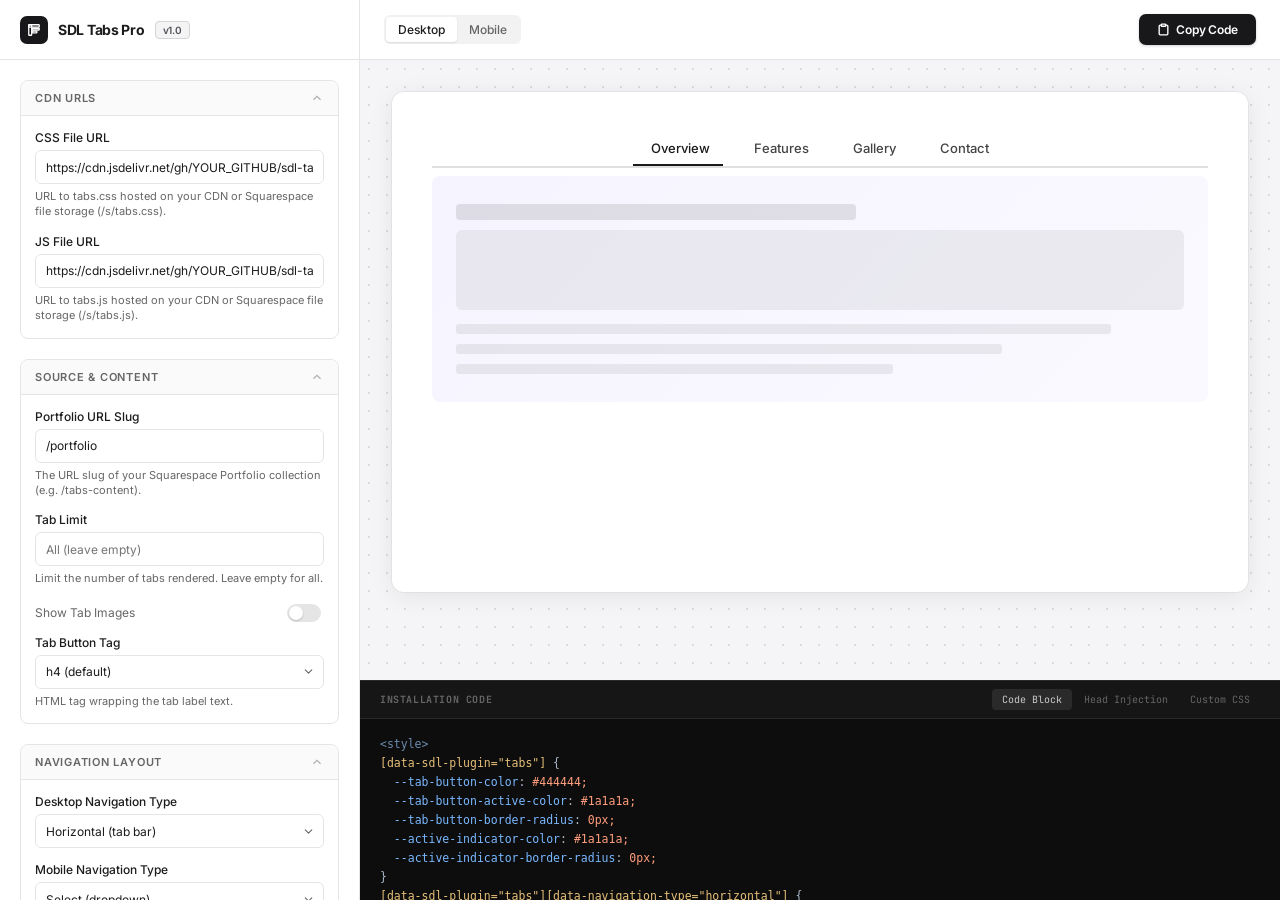
<file: config-generator.html>
<!DOCTYPE html>
<html lang="en">
<head>
  <meta charset="UTF-8" />
  <meta name="viewport" content="width=device-width, initial-scale=1.0" />
  <title>SDL Tabs Pro — Config Generator v1.0</title>
  <link rel="preconnect" href="https://fonts.googleapis.com">
  <link rel="preconnect" href="https://fonts.gstatic.com" crossorigin>
  <link href="https://fonts.googleapis.com/css2?family=Inter:wght@400;500;600&family=JetBrains+Mono:wght@400;500&display=swap" rel="stylesheet">

  <style>
    :root {
      --bg-body: #F5F5F7;
      --bg-sidebar: #FFFFFF;
      --text-main: #1C1C1E;
      --text-secondary: #666666;
      --text-tertiary: #999999;
      --border-light: #E5E5E5;
      --border-hover: #D4D4D4;
      --border-active: #18181B;
      --accent: #18181B;
      --accent-hover: #09090B;
      --accent-contrast: #FFFFFF;
      --shadow-sm: 0 1px 2px rgba(0,0,0,0.04);
      --shadow-md: 0 4px 6px -1px rgba(0,0,0,0.05), 0 2px 4px -1px rgba(0,0,0,0.03);
      --radius-sm: 6px;
      --radius-md: 8px;
      --radius-lg: 12px;
      --sidebar-width: 360px;
      --header-height: 60px;
    }

    * { box-sizing: border-box; outline: none; }

    body {
      font-family: 'Inter', sans-serif;
      background: var(--bg-body);
      color: var(--text-main);
      margin: 0; padding: 0;
      height: 100vh;
      display: flex;
      overflow: hidden;
      font-size: 13px;
      -webkit-font-smoothing: antialiased;
    }

    /* ─── SIDEBAR ─── */
    .sidebar {
      width: var(--sidebar-width);
      background: var(--bg-sidebar);
      border-right: 1px solid var(--border-light);
      display: flex;
      flex-direction: column;
      z-index: 20;
      flex-shrink: 0;
    }

    .sidebar-header {
      height: var(--header-height);
      padding: 0 20px;
      border-bottom: 1px solid var(--border-light);
      display: flex;
      align-items: center;
      justify-content: space-between;
      background: rgba(255,255,255,0.9);
      backdrop-filter: blur(10px);
      flex-shrink: 0;
    }

    .sidebar-header h2 {
      font-size: 14px;
      font-weight: 700;
      margin: 0;
      display: flex;
      align-items: center;
      gap: 10px;
      letter-spacing: -0.02em;
    }

    .brand-icon {
      width: 28px; height: 28px;
      background: var(--accent);
      color: #fff;
      border-radius: 7px;
      display: inline-flex;
      align-items: center;
      justify-content: center;
      flex-shrink: 0;
    }

    .badge {
      font-size: 10px;
      background: #F4F4F5;
      padding: 2px 7px;
      border-radius: 4px;
      color: #52525B;
      font-weight: 600;
      border: 1px solid #D4D4D8;
    }

    .sidebar-content {
      flex: 1;
      overflow-y: auto;
      padding: 20px;
    }

    .sidebar-content::-webkit-scrollbar { width: 5px; }
    .sidebar-content::-webkit-scrollbar-thumb { background: #E5E5E5; border-radius: 3px; }
    .sidebar-content::-webkit-scrollbar-thumb:hover { background: #CCC; }

    .group { margin-bottom: 20px; border: 1px solid var(--border-light); border-radius: var(--radius-md); overflow: hidden; }

    .group-header {
      font-size: 11px;
      font-weight: 600;
      text-transform: uppercase;
      letter-spacing: 0.07em;
      color: var(--text-secondary);
      padding: 10px 14px;
      cursor: pointer;
      display: flex;
      align-items: center;
      justify-content: space-between;
      transition: background 0.15s, color 0.15s;
      background: #FAFAFA;
      user-select: none;
    }

    .group-header:hover { background: #F2F2F2; color: var(--text-main); }

    .group-header svg.chevron {
      width: 14px; height: 14px;
      transition: transform 0.2s;
      opacity: 0.5;
      flex-shrink: 0;
    }

    .group.open .group-header svg.chevron { transform: rotate(180deg); }

    .group-body { display: none; padding: 14px; border-top: 1px solid var(--border-light); }
    .group.open .group-body { display: block; }

    .control-row { margin-bottom: 14px; }
    .control-row:last-child { margin-bottom: 0; }

    label {
      display: block;
      font-size: 12px;
      font-weight: 500;
      margin-bottom: 5px;
      color: var(--text-main);
    }

    .helper-text {
      font-size: 11px;
      color: var(--text-secondary);
      margin-top: 5px;
      line-height: 1.4;
    }

    input[type="text"], input[type="number"], input[type="url"], select {
      width: 100%;
      height: 34px;
      padding: 0 10px;
      font-family: inherit;
      font-size: 12px;
      border: 1px solid var(--border-light);
      border-radius: var(--radius-sm);
      background: #fff;
      color: var(--text-main);
      transition: border-color 0.15s, box-shadow 0.15s;
      appearance: none;
    }

    input:hover, select:hover { border-color: var(--border-hover); }
    input:focus, select:focus { border-color: var(--border-active); box-shadow: 0 0 0 3px rgba(0,0,0,0.06); }

    select {
      background-image: url("data:image/svg+xml;charset=UTF-8,%3csvg xmlns='http://www.w3.org/2000/svg' viewBox='0 0 24 24' fill='none' stroke='%23666' stroke-width='2' stroke-linecap='round' stroke-linejoin='round'%3e%3cpolyline points='6 9 12 15 18 9'%3e%3c/polyline%3e%3c/svg%3e");
      background-repeat: no-repeat;
      background-position: right 8px center;
      background-size: 13px;
      padding-right: 28px;
      cursor: pointer;
    }

    .toggle-row {
      display: flex;
      align-items: center;
      justify-content: space-between;
      margin-bottom: 10px;
      min-height: 22px;
    }

    .toggle-row label { margin: 0; font-weight: 400; color: var(--text-secondary); cursor: pointer; }

    input[type="checkbox"] {
      appearance: none;
      width: 34px; height: 18px;
      background: #E5E5E5;
      border-radius: 20px;
      position: relative;
      cursor: pointer;
      transition: 0.2s;
      border: none;
      flex-shrink: 0;
    }
    input[type="checkbox"]::after {
      content: '';
      position: absolute;
      top: 2px; left: 2px;
      width: 14px; height: 14px;
      background: #fff;
      border-radius: 50%;
      box-shadow: 0 1px 2px rgba(0,0,0,0.2);
      transition: 0.2s cubic-bezier(0.4,0,0.2,1);
    }
    input[type="checkbox"]:checked { background: var(--accent); }
    input[type="checkbox"]:checked::after { transform: translateX(16px); }

    .grid-2 { display: grid; grid-template-columns: 1fr 1fr; gap: 10px; }
    .grid-3 { display: grid; grid-template-columns: 1fr 1fr 1fr; gap: 8px; }

    .color-row {
      background: #FAFAFA;
      padding: 10px 12px;
      border-radius: var(--radius-sm);
      border: 1px solid var(--border-light);
      display: flex;
      flex-direction: column;
      gap: 8px;
    }

    .color-chip {
      display: flex;
      align-items: center;
      justify-content: space-between;
    }

    .color-chip .color-label { font-size: 12px; color: var(--text-secondary); }

    input[type="color"] {
      width: 26px; height: 26px;
      padding: 0;
      border: 1.5px solid #C0C0C0;
      border-radius: 50%;
      overflow: hidden;
      cursor: pointer;
      background: none;
      flex-shrink: 0;
    }
    input[type="color"]::-webkit-color-swatch-wrapper { padding: 0; }
    input[type="color"]::-webkit-color-swatch { border: none; border-radius: 50%; }

    .preset-grid {
      display: grid;
      grid-template-columns: repeat(3, 1fr);
      gap: 8px;
      margin-bottom: 14px;
    }

    .preset-btn {
      border: 1.5px solid var(--border-light);
      background: #fff;
      border-radius: var(--radius-sm);
      padding: 8px 6px;
      cursor: pointer;
      text-align: center;
      font-size: 11px;
      font-weight: 500;
      color: var(--text-secondary);
      transition: border-color 0.15s, color 0.15s, background 0.15s;
      font-family: inherit;
    }

    .preset-btn:hover { border-color: var(--border-hover); color: var(--text-main); }
    .preset-btn.active { border-color: var(--accent); color: var(--accent); background: #f8f8f8; }

    .preset-preview {
      width: 100%;
      height: 28px;
      display: flex;
      align-items: center;
      justify-content: center;
      margin-bottom: 5px;
      gap: 4px;
    }

    .preset-dot {
      width: 20px; height: 20px;
      background: #ddd;
      border-radius: 3px;
      position: relative;
    }

    /* ─── MAIN CONTENT ─── */
    .main-content {
      flex: 1;
      display: flex;
      flex-direction: column;
      background: var(--bg-body);
      min-width: 0;
    }

    .topbar {
      height: var(--header-height);
      padding: 0 24px;
      border-bottom: 1px solid var(--border-light);
      background: #fff;
      display: flex;
      align-items: center;
      justify-content: space-between;
      flex-shrink: 0;
    }

    .topbar-left { display: flex; align-items: center; gap: 12px; }

    .device-toggle {
      background: #F2F2F2;
      padding: 2px;
      border-radius: 6px;
      display: flex;
    }

    .device-toggle button {
      border: none;
      background: transparent;
      padding: 5px 12px;
      font-size: 12px;
      font-weight: 500;
      color: var(--text-secondary);
      cursor: pointer;
      border-radius: 4px;
      transition: 0.15s;
      font-family: inherit;
    }

    .device-toggle button.active {
      background: #fff;
      color: var(--text-main);
      box-shadow: 0 1px 2px rgba(0,0,0,0.1);
    }

    .copy-btn {
      background: var(--accent);
      color: var(--accent-contrast);
      border: none;
      padding: 8px 18px;
      border-radius: 7px;
      font-weight: 600;
      font-size: 12px;
      letter-spacing: -0.01em;
      cursor: pointer;
      display: flex;
      align-items: center;
      gap: 6px;
      transition: transform 0.1s, background 0.15s;
      box-shadow: 0 1px 3px rgba(0,0,0,0.18);
      font-family: inherit;
    }
    .copy-btn:hover { background: var(--accent-hover); }
    .copy-btn:active { transform: scale(0.97); }
    .copy-btn.copied { background: #0EA5E9; }

    .preview-container {
      flex: 1;
      overflow-y: auto;
      padding: 32px;
      display: flex;
      justify-content: center;
      align-items: flex-start;
      background-image: radial-gradient(#DADADD 1px, transparent 1px);
      background-size: 18px 18px;
    }

    #previewFrame {
      background: #fff;
      width: 100%;
      max-width: 1000px;
      min-height: 500px;
      box-shadow: 0 4px 24px rgba(0,0,0,0.08), 0 0 0 1px rgba(0,0,0,0.04);
      border-radius: 12px;
      padding: 40px;
      transition: width 0.3s cubic-bezier(0.25,0.8,0.25,1), padding 0.3s;
    }

    #previewFrame.mobile {
      width: 390px;
      padding: 20px;
      border-radius: 28px;
      border: 8px solid #333;
      box-shadow: 0 8px 40px rgba(0,0,0,0.18);
    }

    .code-drawer {
      height: 220px;
      background: #0D0D0D;
      color: #E1E1E1;
      display: flex;
      flex-direction: column;
      border-top: 1px solid #2A2A2A;
      font-family: 'JetBrains Mono', monospace;
      flex-shrink: 0;
    }

    .drawer-header {
      padding: 8px 20px;
      background: #161616;
      border-bottom: 1px solid #2A2A2A;
      display: flex;
      align-items: center;
      justify-content: space-between;
      flex-shrink: 0;
    }

    .drawer-header h3 {
      margin: 0;
      font-size: 10px;
      text-transform: uppercase;
      letter-spacing: 0.06em;
      color: #666;
    }

    .drawer-tabs { display: flex; gap: 2px; }
    .drawer-tab {
      background: none;
      border: none;
      color: #666;
      font-size: 10px;
      font-family: 'JetBrains Mono', monospace;
      padding: 4px 10px;
      border-radius: 4px;
      cursor: pointer;
      transition: 0.15s;
    }
    .drawer-tab.active { background: #2A2A2A; color: #ccc; }

    #codeOutput {
      flex: 1;
      padding: 16px 20px;
      margin: 0;
      overflow: auto;
      font-size: 11.5px;
      line-height: 1.65;
      color: #A9B7C6;
      white-space: pre;
    }

    #codeOutput .hl-tag   { color: #6B8CAE; }
    #codeOutput .hl-attr  { color: #E5BF78; }
    #codeOutput .hl-str   { color: #87C98F; }
    #codeOutput .hl-cmt   { color: #5A6A5A; }
    #codeOutput .hl-kw    { color: #C678DD; }
    #codeOutput .hl-prop  { color: #79B8FF; }
    #codeOutput .hl-val   { color: #FF9D7C; }

    /* ─── MOCK TABS PREVIEW ─── */
    .mock-tabs-wrapper {
      --mock-nav-bg: transparent;
      --mock-nav-border-color: rgba(0,0,0,0.15);
      --mock-nav-border-width: 2px;
      --mock-btn-py: 8px;
      --mock-btn-px: 18px;
      --mock-btn-radius: 5px;
      --mock-btn-bg: transparent;
      --mock-btn-color: #333;
      --mock-btn-active-bg: transparent;
      --mock-btn-active-color: #1a1a1a;
      --mock-btn-border-width: 0px;
      --mock-btn-border-color: transparent;
      --mock-btn-active-border-color: transparent;
      --mock-indicator-color: #1a1a1a;
      --mock-indicator-track-bg: transparent;
      --mock-indicator-size: 100%;
      --mock-indicator-radius: 4px;
      --mock-indicator-display: block;
      --mock-content-padding: 16px;
      --mock-gap: 8px;
      --mock-font-size: 13px;
      --mock-vert-width: 200px;
      --mock-justify: center;
      font-family: 'Inter', sans-serif;
      font-size: 13px;
      color: #1C1C1E;
    }

    /* horizontal layout */
    .mock-tabs-wrapper[data-nav="horizontal"] .mock-tabs-nav-wrap {
      border-bottom: var(--mock-nav-border-width) solid var(--mock-nav-border-color);
      padding-bottom: 0;
      display: flex;
      justify-content: var(--mock-justify);
    }
    .mock-tabs-wrapper[data-nav="horizontal"] .mock-nav {
      display: flex;
      gap: var(--mock-gap);
      background: var(--mock-nav-bg);
      position: relative;
      overflow-x: auto;
      padding-bottom: var(--mock-nav-border-width);
    }
    .mock-tabs-wrapper[data-nav="horizontal"] .mock-content-area {
      padding-top: var(--mock-content-padding);
    }

    /* vertical layout */
    .mock-tabs-wrapper[data-nav="vertical"] .mock-tabs-body {
      display: grid;
      grid-template-columns: var(--mock-vert-width) 1fr;
      gap: 0;
    }
    .mock-tabs-wrapper[data-nav="vertical"] .mock-tabs-nav-wrap {
      border-right: var(--mock-nav-border-width) solid var(--mock-nav-border-color);
      padding-right: 0;
    }
    .mock-tabs-wrapper[data-nav="vertical"] .mock-nav {
      display: flex;
      flex-direction: column;
      gap: var(--mock-gap);
      background: var(--mock-nav-bg);
      position: relative;
      padding-right: calc(var(--mock-nav-border-width));
    }
    .mock-tabs-wrapper[data-nav="vertical"] .mock-content-area {
      padding-left: var(--mock-content-padding);
    }

    /* select layout */
    .mock-tabs-wrapper[data-nav="select"] .mock-select-wrap {
      display: block;
      position: relative;
      margin-bottom: var(--mock-content-padding);
    }
    .mock-tabs-wrapper[data-nav="select"] .mock-select-btn {
      display: flex;
      align-items: center;
      justify-content: space-between;
      width: 100%;
      padding: 8px 12px;
      border: 1px solid rgba(0,0,0,0.2);
      border-radius: 5px;
      background: #fff;
      font-family: 'Inter', sans-serif;
      font-size: var(--mock-font-size);
      cursor: pointer;
      color: #333;
    }
    .mock-tabs-wrapper[data-nav="select"] .mock-select-btn svg { width: 14px; height: 14px; opacity: 0.5; transition: transform 0.2s ease; }
    .mock-tabs-wrapper[data-nav="select"] .mock-select-wrap.open .mock-select-btn svg { transform: rotate(180deg); }
    .mock-tabs-wrapper[data-nav="select"] .mock-tabs-nav-wrap { display: none; }
    .mock-tabs-wrapper[data-nav="select"] .mock-select-menu {
      position: absolute;
      top: calc(100% + 4px);
      left: 0;
      right: 0;
      z-index: 30;
      background: #fff;
      border: 1px solid rgba(0,0,0,0.14);
      border-radius: 6px;
      box-shadow: 0 8px 28px rgba(0,0,0,0.14);
      padding: 4px;
      max-height: 260px;
      overflow-y: auto;
      display: none;
    }
    .mock-tabs-wrapper[data-nav="select"] .mock-select-wrap.open .mock-select-menu { display: block; }
    .mock-tabs-wrapper[data-nav="select"] .mock-select-item {
      display: block;
      width: 100%;
      text-align: left;
      padding: 8px 10px;
      border: none;
      background: transparent;
      font-family: 'Inter', sans-serif;
      font-size: var(--mock-font-size);
      color: #333;
      cursor: pointer;
      border-radius: 4px;
      transition: background 0.12s ease;
    }
    .mock-tabs-wrapper[data-nav="select"] .mock-select-item:hover { background: #f2f2f2; }
    .mock-tabs-wrapper[data-nav="select"] .mock-select-item.active { background: #f4f4f5; color: #111; font-weight: 600; }

    /* accordion layout */
    .mock-tabs-wrapper[data-nav="accordion"] .mock-tabs-nav-wrap { display: none; }
    .mock-tabs-wrapper[data-nav="accordion"] .mock-accordion-item {
      border-bottom: var(--mock-nav-border-width) solid var(--mock-nav-border-color);
    }
    .mock-tabs-wrapper[data-nav="accordion"] .mock-accordion-btn {
      display: flex;
      align-items: center;
      justify-content: space-between;
      width: 100%;
      padding: var(--mock-btn-py) var(--mock-btn-px);
      background: var(--mock-btn-bg);
      color: var(--mock-btn-color);
      border: none;
      cursor: pointer;
      font-family: 'Inter', sans-serif;
      font-size: var(--mock-font-size);
      font-weight: 500;
      text-align: left;
    }
    .mock-tabs-wrapper[data-nav="accordion"] .mock-accordion-btn.active {
      background: var(--mock-btn-active-bg);
      color: var(--mock-btn-active-color);
    }
    .mock-tabs-wrapper[data-nav="accordion"] .mock-accordion-btn svg { width: 16px; height: 16px; opacity: 0.5; transition: transform 0.25s; }
    .mock-tabs-wrapper[data-nav="accordion"] .mock-accordion-btn.active svg { transform: rotate(180deg); }
    .mock-accordion-panel {
      max-height: 0;
      overflow: hidden;
      transition: max-height 0.3s ease, padding 0.3s ease;
    }
    .mock-accordion-panel.open {
      max-height: 300px;
      padding: 12px var(--mock-btn-px);
    }

    /* nav buttons */
    .mock-nav-btn {
      display: flex;
      align-items: center;
      justify-content: center;
      gap: 8px;
      padding: var(--mock-btn-py) var(--mock-btn-px);
      background: var(--mock-btn-bg);
      color: var(--mock-btn-color);
      border: var(--mock-btn-border-width) solid var(--mock-btn-border-color);
      border-radius: var(--mock-btn-radius);
      cursor: pointer;
      font-family: 'Inter', sans-serif;
      font-size: var(--mock-font-size);
      font-weight: 500;
      transition: background 0.15s, color 0.15s, opacity 0.15s;
      position: relative;
      z-index: 1;
      white-space: nowrap;
      flex-shrink: 0;
    }
    .mock-nav-btn:hover { opacity: 0.7; }
    .mock-nav-btn.active {
      background: var(--mock-btn-active-bg);
      color: var(--mock-btn-active-color);
      border-color: var(--mock-btn-active-border-color);
      opacity: 1;
    }

    /* tab images in buttons */
    .mock-nav-btn .mock-tab-img {
      width: 60px;
      height: 60px;
      border-radius: var(--mock-btn-radius);
      object-fit: cover;
      display: block;
    }
    .mock-nav-btn.with-image { flex-direction: column; }

    /* Active indicator */
    .mock-indicator-track {
      display: var(--mock-indicator-display);
      position: absolute;
      background: var(--mock-indicator-track-bg);
    }
    .mock-tabs-wrapper[data-nav="horizontal"] .mock-indicator-track {
      bottom: 0; left: 0;
      width: 100%;
      height: var(--mock-indicator-size);
    }
    .mock-tabs-wrapper[data-nav="vertical"] .mock-indicator-track {
      top: 0; right: 0;
      height: 100%;
      width: var(--mock-indicator-size);
    }
    .mock-active-indicator {
      position: absolute;
      background: var(--mock-indicator-color);
      border-radius: var(--mock-indicator-radius);
      transition: left 0.25s ease, top 0.25s ease, width 0.25s ease, height 0.25s ease;
    }

    /* content panels */
    .mock-content-area { position: relative; }
    .mock-panel {
      display: none;
      min-height: 180px;
    }
    .mock-panel.active { display: block; }

    .mock-placeholder {
      background: linear-gradient(135deg, #F0F0F8 0%, #E8EAF0 100%);
      border-radius: 8px;
      padding: 28px 24px;
      min-height: 160px;
      display: flex;
      flex-direction: column;
      gap: 10px;
    }

    .mock-placeholder-title {
      width: 55%;
      height: 16px;
      background: rgba(0,0,0,0.1);
      border-radius: 4px;
    }

    .mock-placeholder-line {
      height: 10px;
      background: rgba(0,0,0,0.07);
      border-radius: 3px;
    }

    .mock-placeholder-image {
      width: 100%;
      height: 80px;
      background: rgba(0,0,0,0.06);
      border-radius: 6px;
      margin-bottom: 4px;
    }

    /* Mobile tabs */
    .mobile-tabs { display: none; }

    @media (max-width: 960px) {
      body { flex-direction: column; overflow: hidden; }
      .main-content { display: none; }
      .sidebar {
        position: fixed;
        top: 0; left: 0; right: 0;
        bottom: calc(64px + env(safe-area-inset-bottom));
        width: 100%;
        border-right: none;
        display: none;
        flex-direction: column;
        z-index: 50;
      }
      .mobile-tabs {
        display: flex;
        position: fixed; bottom: 0; left: 0; right: 0;
        background: #fff;
        border-top: 1px solid #E5E5E5;
        z-index: 100;
        height: 64px;
        padding: 8px 12px;
        padding-bottom: calc(8px + env(safe-area-inset-bottom));
        gap: 6px;
        align-items: stretch;
      }
      .tab-btn {
        flex: 1; border: none; background: transparent;
        color: var(--text-tertiary);
        font-size: 11px; font-weight: 500;
        font-family: inherit; cursor: pointer;
        border-radius: 10px;
        display: flex; flex-direction: column;
        align-items: center; justify-content: center;
        gap: 3px; transition: background 0.15s, color 0.15s;
      }
      .tab-btn.active { background: var(--accent); color: #fff; }
      body.tab-edit .sidebar { display: flex; }
      body.tab-preview .main-content {
        display: flex;
        position: fixed; top: 0; left: 0; right: 0;
        bottom: calc(64px + env(safe-area-inset-bottom));
        height: auto;
      }
      body.tab-preview .code-drawer { display: none; }
      body.tab-code .main-content {
        display: flex;
        position: fixed; top: 0; left: 0; right: 0;
        bottom: calc(64px + env(safe-area-inset-bottom));
        height: auto;
      }
      body.tab-code .preview-container { display: none; }
      body.tab-code .code-drawer { flex: 1; height: auto; }
    }
  </style>
</head>

<body class="tab-edit">

  <!-- Mobile bottom tabs -->
  <div class="mobile-tabs">
    <button class="tab-btn active" onclick="setMobileTab('edit')">
      <svg width="16" height="16" viewBox="0 0 24 24" fill="none" stroke="currentColor" stroke-width="2"><circle cx="12" cy="12" r="3"/><path d="M19.4 15a1.65 1.65 0 0 0 .33 1.82l.06.06a2 2 0 1 1-2.83 2.83l-.06-.06a1.65 1.65 0 0 0-1.82-.33 1.65 1.65 0 0 0-1 1.51V21a2 2 0 1 1-4 0v-.09A1.65 1.65 0 0 0 9 19.4a1.65 1.65 0 0 0-1.82.33l-.06.06a2 2 0 1 1-2.83-2.83l.06-.06A1.65 1.65 0 0 0 4.68 15a1.65 1.65 0 0 0-1.51-1H3a2 2 0 1 1 0-4h.09A1.65 1.65 0 0 0 4.6 9a1.65 1.65 0 0 0-.33-1.82l-.06-.06a2 2 0 1 1 2.83-2.83l.06.06A1.65 1.65 0 0 0 9 4.68a1.65 1.65 0 0 0 1-1.51V3a2 2 0 1 1 4 0v.09a1.65 1.65 0 0 0 1 1.51 1.65 1.65 0 0 0 1.82-.33l.06-.06a2 2 0 1 1 2.83 2.83l-.06.06A1.65 1.65 0 0 0 19.4 9a1.65 1.65 0 0 0 1.51 1H21a2 2 0 1 1 0 4h-.09a1.65 1.65 0 0 0-1.51 1z"/></svg>
      Settings
    </button>
    <button class="tab-btn" onclick="setMobileTab('preview')">
      <svg width="16" height="16" viewBox="0 0 24 24" fill="none" stroke="currentColor" stroke-width="2"><rect x="2" y="3" width="20" height="14" rx="2"/><line x1="8" y1="21" x2="16" y2="21"/><line x1="12" y1="17" x2="12" y2="21"/></svg>
      Preview
    </button>
    <button class="tab-btn" onclick="setMobileTab('code')">
      <svg width="16" height="16" viewBox="0 0 24 24" fill="none" stroke="currentColor" stroke-width="2"><polyline points="16 18 22 12 16 6"/><polyline points="8 6 2 12 8 18"/></svg>
      Code
    </button>
  </div>

  <!-- ─── SIDEBAR ─── -->
  <div class="sidebar">
    <div class="sidebar-header">
      <h2>
        <span class="brand-icon">
          <svg width="14" height="14" viewBox="0 0 24 24" fill="none" stroke="currentColor" stroke-width="2.2" stroke-linecap="round" stroke-linejoin="round">
            <rect x="3" y="3" width="18" height="4" rx="1"/><rect x="3" y="3" width="5" height="18" rx="1"/><rect x="9" y="9" width="12" height="3" rx="1"/><rect x="9" y="14" width="8" height="3" rx="1"/>
          </svg>
        </span>
        SDL Tabs Pro <span class="badge">v1.0</span>
      </h2>
    </div>

    <div class="sidebar-content">

      <!-- CDN / Installation URLs -->
      <div class="group open">
        <div class="group-header" onclick="togGroup(this)">
          CDN URLs
          <svg class="chevron" viewBox="0 0 24 24" fill="none" stroke="currentColor" stroke-width="2"><polyline points="6 9 12 15 18 9"/></svg>
        </div>
        <div class="group-body">
          <div class="control-row">
            <label>CSS File URL</label>
            <input type="url" id="cssUrl" value="https://cdn.jsdelivr.net/gh/YOUR_GITHUB/sdl-tabs@latest/tabs.css" placeholder="https://...tabs.css">
            <div class="helper-text">URL to tabs.css hosted on your CDN or Squarespace file storage (/s/tabs.css).</div>
          </div>
          <div class="control-row">
            <label>JS File URL</label>
            <input type="url" id="jsUrl" value="https://cdn.jsdelivr.net/gh/YOUR_GITHUB/sdl-tabs@latest/tabs.js" placeholder="https://...tabs.js">
            <div class="helper-text">URL to tabs.js hosted on your CDN or Squarespace file storage (/s/tabs.js).</div>
          </div>
        </div>
      </div>

      <!-- Source & Content -->
      <div class="group open">
        <div class="group-header" onclick="togGroup(this)">
          Source & Content
          <svg class="chevron" viewBox="0 0 24 24" fill="none" stroke="currentColor" stroke-width="2"><polyline points="6 9 12 15 18 9"/></svg>
        </div>
        <div class="group-body">
          <div class="control-row">
            <label>Portfolio URL Slug</label>
            <input type="text" id="source" value="/portfolio" placeholder="/your-portfolio-slug">
            <div class="helper-text">The URL slug of your Squarespace Portfolio collection (e.g. /tabs-content).</div>
          </div>
          <div class="control-row">
            <label>Tab Limit</label>
            <input type="number" id="tabLimit" value="" placeholder="All (leave empty)">
            <div class="helper-text">Limit the number of tabs rendered. Leave empty for all.</div>
          </div>
          <div class="toggle-row">
            <label for="tabImages">Show Tab Images</label>
            <input type="checkbox" id="tabImages">
          </div>
          <div class="control-row" id="tabButtonTagRow">
            <label>Tab Button Tag</label>
            <select id="tabButtonTag">
              <option value="h4" selected>h4 (default)</option>
              <option value="h3">h3</option>
              <option value="h2">h2</option>
              <option value="span">span</option>
              <option value="p">p</option>
            </select>
            <div class="helper-text">HTML tag wrapping the tab label text.</div>
          </div>
        </div>
      </div>

      <!-- Navigation Layout -->
      <div class="group open">
        <div class="group-header" onclick="togGroup(this)">
          Navigation Layout
          <svg class="chevron" viewBox="0 0 24 24" fill="none" stroke="currentColor" stroke-width="2"><polyline points="6 9 12 15 18 9"/></svg>
        </div>
        <div class="group-body">
          <div class="control-row">
            <label>Desktop Navigation Type</label>
            <select id="desktopNavType">
              <option value="horizontal" selected>Horizontal (tab bar)</option>
              <option value="vertical">Vertical (sidebar)</option>
              <option value="accordion">Accordion</option>
              <option value="select">Select (dropdown)</option>
            </select>
          </div>
          <div class="control-row">
            <label>Mobile Navigation Type</label>
            <select id="mobileNavType">
              <option value="select" selected>Select (dropdown)</option>
              <option value="horizontal">Horizontal (tab bar)</option>
              <option value="accordion">Accordion</option>
              <option value="vertical">Vertical (sidebar)</option>
            </select>
          </div>
          <div class="control-row">
            <label>Navigation Alignment</label>
            <select id="navJustify">
              <option value="center" selected>Center</option>
              <option value="flex-start">Left</option>
              <option value="flex-end">Right</option>
            </select>
          </div>
          <div class="control-row" id="vertWidthRow" style="display:none">
            <label>Vertical Nav Width (px)</label>
            <input type="number" id="vertNavWidth" value="250" min="100" max="500">
          </div>
          <div class="control-row">
            <label>Overflow Arrow Action</label>
            <select id="overflowAction">
              <option value="scroll" selected>Scroll nav bar</option>
              <option value="move">Jump to next/prev tab</option>
            </select>
          </div>
        </div>
      </div>

      <!-- Behavior -->
      <div class="group">
        <div class="group-header" onclick="togGroup(this)">
          Behavior
          <svg class="chevron" viewBox="0 0 24 24" fill="none" stroke="currentColor" stroke-width="2"><polyline points="6 9 12 15 18 9"/></svg>
        </div>
        <div class="group-body">
          <div class="control-row">
            <label>Trigger Event</label>
            <select id="triggerEvent">
              <option value="click" selected>Click</option>
              <option value="hover">Hover</option>
            </select>
          </div>
          <div class="toggle-row">
            <label for="stickyNav">Sticky Navigation</label>
            <input type="checkbox" id="stickyNav">
          </div>
          <div class="control-row" id="stickyOffsetRow" style="display:none">
            <label>Sticky Nav Offset (px)</label>
            <input type="number" id="stickyNavOffset" value="17">
            <div class="helper-text">Distance from the top of the viewport.</div>
          </div>
          <div class="toggle-row">
            <label for="updateUrl">Update URL Hash</label>
            <input type="checkbox" id="updateUrl">
          </div>
          <div class="toggle-row">
            <label for="scrollBack">Scroll Back to Top</label>
            <input type="checkbox" id="scrollBack" checked>
          </div>
          <div class="control-row" id="scrollOffsetRow">
            <label>Scroll Back Offset (px)</label>
            <input type="number" id="scrollBackOffset" value="150">
          </div>
          <div class="control-row" id="scrollBehaviorRow">
            <label>Scroll Behavior</label>
            <select id="scrollBackBehavior">
              <option value="auto" selected>Auto (instant)</option>
              <option value="smooth">Smooth</option>
            </select>
          </div>
          <div class="toggle-row">
            <label for="touchSwipe">Allow Touch Swipe</label>
            <input type="checkbox" id="touchSwipe">
          </div>
          <div class="toggle-row">
            <label for="clickDrag">Allow Click & Drag</label>
            <input type="checkbox" id="clickDrag">
          </div>
          <div class="toggle-row">
            <label for="centerActiveTab">Center Active Tab in Nav</label>
            <input type="checkbox" id="centerActiveTab">
          </div>
          <div class="toggle-row">
            <label for="edgeToEdge">Edge-to-Edge Content</label>
            <input type="checkbox" id="edgeToEdge">
          </div>
        </div>
      </div>

      <!-- Style Preset -->
      <div class="group open">
        <div class="group-header" onclick="togGroup(this)">
          Style Preset
          <svg class="chevron" viewBox="0 0 24 24" fill="none" stroke="currentColor" stroke-width="2"><polyline points="6 9 12 15 18 9"/></svg>
        </div>
        <div class="group-body">
          <div class="preset-grid">
            <button class="preset-btn active" id="preset-underline" onclick="applyPreset('underline')">
              <div class="preset-preview">
                <div style="width:36px;height:18px;border-bottom:2px solid #333;display:flex;align-items:center;justify-content:center;font-size:9px;color:#333;font-weight:600;">Tab</div>
                <div style="width:36px;height:18px;border-bottom:2px solid transparent;display:flex;align-items:center;justify-content:center;font-size:9px;color:#999;">Tab</div>
              </div>
              Underline
            </button>
            <button class="preset-btn" id="preset-filled" onclick="applyPreset('filled')">
              <div class="preset-preview">
                <div style="width:36px;height:18px;background:#333;border-radius:4px;display:flex;align-items:center;justify-content:center;font-size:9px;color:#fff;font-weight:600;">Tab</div>
                <div style="width:36px;height:18px;background:transparent;display:flex;align-items:center;justify-content:center;font-size:9px;color:#999;">Tab</div>
              </div>
              Filled
            </button>
            <button class="preset-btn" id="preset-pill" onclick="applyPreset('pill')">
              <div class="preset-preview">
                <div style="width:36px;height:18px;background:#333;border-radius:20px;display:flex;align-items:center;justify-content:center;font-size:9px;color:#fff;font-weight:600;">Tab</div>
                <div style="width:36px;height:18px;border:1px solid #ddd;border-radius:20px;display:flex;align-items:center;justify-content:center;font-size:9px;color:#999;">Tab</div>
              </div>
              Pill
            </button>
            <button class="preset-btn" id="preset-bordered" onclick="applyPreset('bordered')">
              <div class="preset-preview">
                <div style="width:36px;height:18px;border:1.5px solid #333;border-radius:4px;display:flex;align-items:center;justify-content:center;font-size:9px;color:#333;font-weight:600;">Tab</div>
                <div style="width:36px;height:18px;border:1.5px solid #ddd;border-radius:4px;display:flex;align-items:center;justify-content:center;font-size:9px;color:#999;">Tab</div>
              </div>
              Bordered
            </button>
            <button class="preset-btn" id="preset-minimal" onclick="applyPreset('minimal')">
              <div class="preset-preview">
                <div style="width:36px;height:18px;display:flex;align-items:center;justify-content:center;font-size:9px;color:#333;font-weight:700;text-decoration:underline;">Tab</div>
                <div style="width:36px;height:18px;display:flex;align-items:center;justify-content:center;font-size:9px;color:#999;">Tab</div>
              </div>
              Minimal
            </button>
            <button class="preset-btn" id="preset-custom" onclick="applyPreset('custom')">
              <div class="preset-preview">
                <div style="display:flex;align-items:center;justify-content:center;font-size:18px;">✦</div>
              </div>
              Custom
            </button>
          </div>
        </div>
      </div>

      <!-- Tab Button Styling -->
      <div class="group">
        <div class="group-header" onclick="togGroup(this)">
          Tab Button Style
          <svg class="chevron" viewBox="0 0 24 24" fill="none" stroke="currentColor" stroke-width="2"><polyline points="6 9 12 15 18 9"/></svg>
        </div>
        <div class="group-body">
          <div class="grid-2" style="margin-bottom:14px">
            <div>
              <label>Padding Y (px)</label>
              <input type="number" id="btnPaddingY" value="8" min="0">
            </div>
            <div>
              <label>Padding X (px)</label>
              <input type="number" id="btnPaddingX" value="18" min="0">
            </div>
          </div>
          <div class="grid-2" style="margin-bottom:14px">
            <div>
              <label>Border Radius (px)</label>
              <input type="number" id="btnRadius" value="5" min="0">
            </div>
            <div>
              <label>Border Width (px)</label>
              <input type="number" id="btnBorderWidth" value="0" min="0">
            </div>
          </div>
          <div class="control-row">
            <label>Gap Between Buttons (px)</label>
            <input type="number" id="navGap" value="8" min="0">
          </div>
          <div class="control-row">
            <label>Font Size</label>
            <select id="btnFontSize">
              <option value="inherit" selected>Inherit</option>
              <option value="12px">12px</option>
              <option value="13px">13px</option>
              <option value="14px">14px</option>
              <option value="15px">15px</option>
              <option value="16px">16px</option>
              <option value="18px">18px</option>
            </select>
          </div>
        </div>
      </div>

      <!-- Colors -->
      <div class="group">
        <div class="group-header" onclick="togGroup(this)">
          Colors
          <svg class="chevron" viewBox="0 0 24 24" fill="none" stroke="currentColor" stroke-width="2"><polyline points="6 9 12 15 18 9"/></svg>
        </div>
        <div class="group-body">
          <div class="control-row">
            <label>Default State</label>
            <div class="color-row">
              <div class="color-chip">
                <span class="color-label">Button Background</span>
                <input type="color" id="btnBg" value="#ffffff" data-transparent>
              </div>
              <div class="color-chip">
                <span class="color-label">Button Text</span>
                <input type="color" id="btnColor" value="#333333">
              </div>
              <div class="color-chip">
                <span class="color-label">Border Color</span>
                <input type="color" id="btnBorderColor" value="#dddddd">
              </div>
            </div>
            <div class="toggle-row" style="margin-top:8px">
              <label for="btnBgTransparent">Transparent Background</label>
              <input type="checkbox" id="btnBgTransparent" checked>
            </div>
          </div>
          <div class="control-row">
            <label>Active State</label>
            <div class="color-row">
              <div class="color-chip">
                <span class="color-label">Active Background</span>
                <input type="color" id="btnActiveBg" value="#1a1a1a">
              </div>
              <div class="color-chip">
                <span class="color-label">Active Text</span>
                <input type="color" id="btnActiveColor" value="#ffffff">
              </div>
              <div class="color-chip">
                <span class="color-label">Active Border</span>
                <input type="color" id="btnActiveBorderColor" value="#1a1a1a">
              </div>
            </div>
            <div class="toggle-row" style="margin-top:8px">
              <label for="btnActiveBgTransparent">Transparent Active Background</label>
              <input type="checkbox" id="btnActiveBgTransparent">
            </div>
          </div>
          <div class="control-row">
            <label>Navigation</label>
            <div class="color-row">
              <div class="color-chip">
                <span class="color-label">Border Color</span>
                <input type="color" id="navBorderColor" value="#e0e0e0">
              </div>
              <div class="color-chip">
                <span class="color-label">Nav Background</span>
                <input type="color" id="navBg" value="#ffffff">
              </div>
            </div>
            <div class="toggle-row" style="margin-top:8px">
              <label for="navBgTransparent">Transparent Nav Background</label>
              <input type="checkbox" id="navBgTransparent" checked>
            </div>
          </div>
        </div>
      </div>

      <!-- Active Indicator -->
      <div class="group">
        <div class="group-header" onclick="togGroup(this)">
          Active Indicator
          <svg class="chevron" viewBox="0 0 24 24" fill="none" stroke="currentColor" stroke-width="2"><polyline points="6 9 12 15 18 9"/></svg>
        </div>
        <div class="group-body">
          <div class="toggle-row">
            <label for="indicatorEnabled">Show Indicator</label>
            <input type="checkbox" id="indicatorEnabled" checked>
          </div>
          <div id="indicatorSettings">
            <div class="control-row">
              <label>Indicator Style</label>
              <select id="indicatorStyle">
                <option value="underline" selected>Underline (bottom border)</option>
                <option value="background">Full Background</option>
                <option value="pill">Pill / Capsule</option>
                <option value="dot">Dot (bottom center)</option>
                <option value="track">Track + Thumb</option>
              </select>
            </div>
            <div class="color-row" style="margin-bottom:12px">
              <div class="color-chip">
                <span class="color-label">Indicator Color</span>
                <input type="color" id="indicatorColor" value="#1a1a1a">
              </div>
              <div class="color-chip">
                <span class="color-label">Track Color</span>
                <input type="color" id="indicatorTrackColor" value="#e5e5e5">
              </div>
            </div>
            <div class="grid-2">
              <div>
                <label>Track Size</label>
                <input type="number" id="indicatorTrackSize" value="2" min="1">
              </div>
              <div>
                <label>Border Radius (px)</label>
                <input type="number" id="indicatorRadius" value="4" min="0">
              </div>
            </div>
          </div>
        </div>
      </div>

      <!-- Content Area -->
      <div class="group">
        <div class="group-header" onclick="togGroup(this)">
          Content Area
          <svg class="chevron" viewBox="0 0 24 24" fill="none" stroke="currentColor" stroke-width="2"><polyline points="6 9 12 15 18 9"/></svg>
        </div>
        <div class="group-body">
          <div class="control-row">
            <label>Padding Top (px)</label>
            <input type="number" id="contentPaddingTop" value="8" min="0">
            <div class="helper-text">Space between the navigation and content.</div>
          </div>
          <div class="control-row">
            <label>Nav Border Width (px)</label>
            <input type="number" id="navBorderWidth" value="2" min="0">
          </div>
          <div class="toggle-row">
            <label for="contentBorder">Content Border</label>
            <input type="checkbox" id="contentBorder">
          </div>
          <div id="contentBorderSettings" style="display:none">
            <div class="control-row">
              <label>Border Width (px)</label>
              <input type="number" id="contentBorderWidth" value="1" min="0">
            </div>
            <div class="color-row">
              <div class="color-chip">
                <span class="color-label">Border Color</span>
                <input type="color" id="contentBorderColor" value="#e0e0e0">
              </div>
            </div>
          </div>
        </div>
      </div>

    </div>
  </div>

  <!-- ─── MAIN CONTENT ─── -->
  <div class="main-content">
    <div class="topbar">
      <div class="topbar-left">
        <div class="device-toggle">
          <button id="desktopBtn" class="active" onclick="setDevice('desktop')">Desktop</button>
          <button id="mobileBtn" onclick="setDevice('mobile')">Mobile</button>
        </div>
      </div>
      <button class="copy-btn" id="copyBtn" onclick="copyCode()">
        <svg width="13" height="13" viewBox="0 0 24 24" fill="none" stroke="currentColor" stroke-width="2.5"><path d="M16 4h2a2 2 0 0 1 2 2v14a2 2 0 0 1-2 2H6a2 2 0 0 1-2-2V6a2 2 0 0 1 2-2h2"/><rect x="8" y="2" width="8" height="4" rx="1"/></svg>
        Copy Code
      </button>
    </div>

    <div class="preview-container">
      <div id="previewFrame">
        <div class="mock-tabs-wrapper" id="mockWrapper" data-nav="horizontal">
          <!-- injected by JS -->
        </div>
      </div>
    </div>

    <div class="code-drawer">
      <div class="drawer-header">
        <h3>Installation Code</h3>
        <div class="drawer-tabs">
          <button class="drawer-tab active" onclick="setCodeTab('html')">Code Block</button>
          <button class="drawer-tab" onclick="setCodeTab('head')">Head Injection</button>
          <button class="drawer-tab" onclick="setCodeTab('css')">Custom CSS</button>
        </div>
      </div>
      <pre id="codeOutput"></pre>
    </div>
  </div>

  <script>
    /* ─── MOCK TAB LABELS ─── */
    const MOCK_TABS = [
      { label: 'Overview', color: '#EDE9FE' },
      { label: 'Features', color: '#DCFCE7' },
      { label: 'Gallery',  color: '#FEF3C7' },
      { label: 'Contact',  color: '#FCE7F3' },
    ];

    let currentDevice = 'desktop';
    let currentCodeTab = 'html';
    let activeTabIndex = 0;
    let currentPreset = 'underline';
    let selectOpen = false;

    /* ─── PRESET DEFINITIONS ─── */
    const PRESETS = {
      underline: {
        btnBg: 'transparent', btnBgTransparent: true,
        btnColor: '#444444',
        btnActiveBg: 'transparent', btnActiveBgTransparent: true,
        btnActiveColor: '#1a1a1a',
        btnBorderWidth: 0, btnRadius: 0,
        indicatorEnabled: true, indicatorStyle: 'underline',
        indicatorColor: '#1a1a1a', indicatorTrackColor: 'transparent',
        indicatorTrackSize: 2, indicatorRadius: 0,
        navBg: 'transparent', navBgTransparent: true,
        navBorderWidth: 2,
      },
      filled: {
        btnBg: '#f4f4f4', btnBgTransparent: false,
        btnColor: '#555555',
        btnActiveBg: '#1a1a1a', btnActiveBgTransparent: false,
        btnActiveColor: '#ffffff',
        btnBorderWidth: 0, btnRadius: 6,
        indicatorEnabled: false, indicatorStyle: 'background',
        indicatorColor: '#1a1a1a', indicatorTrackColor: 'transparent',
        indicatorTrackSize: 100, indicatorRadius: 6,
        navBg: '#f4f4f4', navBgTransparent: false,
        navBorderWidth: 0,
      },
      pill: {
        btnBg: 'transparent', btnBgTransparent: true,
        btnColor: '#666666',
        btnActiveBg: '#1a1a1a', btnActiveBgTransparent: false,
        btnActiveColor: '#ffffff',
        btnBorderWidth: 0, btnRadius: 40,
        indicatorEnabled: false, indicatorStyle: 'pill',
        indicatorColor: '#1a1a1a', indicatorTrackColor: 'transparent',
        indicatorTrackSize: 100, indicatorRadius: 40,
        navBg: 'transparent', navBgTransparent: true,
        navBorderWidth: 0,
      },
      bordered: {
        btnBg: 'transparent', btnBgTransparent: true,
        btnColor: '#555555',
        btnActiveBg: '#1a1a1a', btnActiveBgTransparent: false,
        btnActiveColor: '#ffffff',
        btnBorderWidth: 1, btnRadius: 6,
        btnBorderColor: '#d0d0d0', btnActiveBorderColor: '#1a1a1a',
        indicatorEnabled: false, indicatorStyle: 'background',
        indicatorColor: '#1a1a1a', indicatorTrackColor: 'transparent',
        indicatorTrackSize: 100, indicatorRadius: 6,
        navBg: 'transparent', navBgTransparent: true,
        navBorderWidth: 0,
      },
      minimal: {
        btnBg: 'transparent', btnBgTransparent: true,
        btnColor: '#888888',
        btnActiveBg: 'transparent', btnActiveBgTransparent: true,
        btnActiveColor: '#1a1a1a',
        btnBorderWidth: 0, btnRadius: 0,
        indicatorEnabled: false, indicatorStyle: 'underline',
        indicatorColor: '#1a1a1a', indicatorTrackColor: 'transparent',
        indicatorTrackSize: 2, indicatorRadius: 0,
        navBg: 'transparent', navBgTransparent: true,
        navBorderWidth: 0,
      },
    };

    function applyPreset(name) {
      currentPreset = name;
      document.querySelectorAll('.preset-btn').forEach(b => b.classList.remove('active'));
      const btn = document.getElementById('preset-' + name);
      if (btn) btn.classList.add('active');
      if (name === 'custom') { renderPreview(); renderCode(); return; }

      const p = PRESETS[name];
      if (!p) return;

      setVal('btnBgTransparent', p.btnBgTransparent);
      if (!p.btnBgTransparent) setVal('btnBg', p.btnBg);
      setVal('btnColor', p.btnColor);
      setVal('btnActiveBgTransparent', p.btnActiveBgTransparent);
      if (!p.btnActiveBgTransparent) setVal('btnActiveBg', p.btnActiveBg);
      setVal('btnActiveColor', p.btnActiveColor);
      setVal('btnBorderWidth', p.btnBorderWidth);
      setVal('btnRadius', p.btnRadius);
      if (p.btnBorderColor) setVal('btnBorderColor', p.btnBorderColor);
      if (p.btnActiveBorderColor) setVal('btnActiveBorderColor', p.btnActiveBorderColor);
      setVal('indicatorEnabled', p.indicatorEnabled);
      setVal('indicatorStyle', p.indicatorStyle);
      setVal('indicatorColor', p.indicatorColor);
      setVal('indicatorTrackColor', p.indicatorTrackColor);
      setVal('indicatorTrackSize', p.indicatorTrackSize);
      setVal('indicatorRadius', p.indicatorRadius);
      setVal('navBgTransparent', p.navBgTransparent);
      if (!p.navBgTransparent) setVal('navBg', p.navBg);
      setVal('navBorderWidth', p.navBorderWidth);

      syncConditionalVisibility();
      renderPreview();
      renderCode();
    }

    function setVal(id, val) {
      const el = document.getElementById(id);
      if (!el) return;
      if (el.type === 'checkbox') el.checked = val;
      else el.value = val;
    }

    function getVal(id) {
      const el = document.getElementById(id);
      if (!el) return '';
      if (el.type === 'checkbox') return el.checked;
      return el.value;
    }

    /* ─── GROUP TOGGLE ─── */
    function togGroup(header) {
      header.closest('.group').classList.toggle('open');
    }

    /* ─── DEVICE TOGGLE ─── */
    function setDevice(dev) {
      currentDevice = dev;
      document.getElementById('previewFrame').classList.toggle('mobile', dev === 'mobile');
      document.getElementById('desktopBtn').classList.toggle('active', dev === 'desktop');
      document.getElementById('mobileBtn').classList.toggle('active', dev === 'mobile');
      renderPreview();
    }

    /* ─── MOBILE NAV TABS ─── */
    function setMobileTab(tab) {
      document.body.className = 'tab-' + tab;
      document.querySelectorAll('.tab-btn').forEach(b => b.classList.remove('active'));
      const activeBtn = document.querySelector(`.tab-btn[onclick="setMobileTab('${tab}')"]`);
      if (activeBtn) activeBtn.classList.add('active');
      if (tab === 'preview') renderPreview();
    }

    /* ─── CODE TAB ─── */
    function setCodeTab(tab) {
      currentCodeTab = tab;
      document.querySelectorAll('.drawer-tab').forEach((b, i) => {
        b.classList.toggle('active', ['html','head','css'][i] === tab);
      });
      renderCode();
    }

    /* ─── CONDITIONAL VISIBILITY ─── */
    function syncConditionalVisibility() {
      const stickyNav = getVal('stickyNav');
      const scrollBack = getVal('scrollBack');
      const desktopNav = getVal('desktopNavType');
      const indicatorOn = getVal('indicatorEnabled');
      const contentBorderOn = getVal('contentBorder');

      document.getElementById('stickyOffsetRow').style.display = stickyNav ? '' : 'none';
      document.getElementById('scrollOffsetRow').style.display = scrollBack ? '' : 'none';
      document.getElementById('scrollBehaviorRow').style.display = scrollBack ? '' : 'none';
      document.getElementById('vertWidthRow').style.display = desktopNav === 'vertical' ? '' : 'none';
      document.getElementById('indicatorSettings').style.display = indicatorOn ? '' : 'none';
      document.getElementById('contentBorderSettings').style.display = contentBorderOn ? '' : 'none';
    }

    /* ─── PREVIEW RENDERER ─── */
    function getNavType() {
      const isMobile = currentDevice === 'mobile';
      return isMobile ? getVal('mobileNavType') : getVal('desktopNavType');
    }

    function renderPreview() {
      const wrapper = document.getElementById('mockWrapper');
      const navType = getNavType();
      wrapper.setAttribute('data-nav', navType);
      if (navType !== 'select') selectOpen = false;

      const btnBg = getVal('btnBgTransparent') ? 'transparent' : getVal('btnBg');
      const btnColor = getVal('btnColor');
      const btnActiveBg = getVal('btnActiveBgTransparent') ? 'transparent' : getVal('btnActiveBg');
      const btnActiveColor = getVal('btnActiveColor');
      const btnBorderWidth = getVal('btnBorderWidth');
      const btnBorderColor = getVal('btnBorderColor');
      const btnActiveBorderColor = getVal('btnActiveBorderColor');
      const btnRadius = getVal('btnRadius');
      const navGap = getVal('navGap');
      const btnPy = getVal('btnPaddingY');
      const btnPx = getVal('btnPaddingX');
      const btnFontSize = getVal('btnFontSize');
      const navBorderWidth = getVal('navBorderWidth');
      const navBorderColor = getVal('navBorderColor');
      const navBg = getVal('navBgTransparent') ? 'transparent' : getVal('navBg');
      const contentPadding = getVal('contentPaddingTop');
      const indicatorOn = getVal('indicatorEnabled');
      const indicatorStyle = getVal('indicatorStyle');
      const indicatorColor = getVal('indicatorColor');
      const indicatorTrackColor = getVal('indicatorTrackColor');
      const indicatorTrackSize = getVal('indicatorTrackSize');
      const indicatorRadius = getVal('indicatorRadius');
      const vertWidth = getVal('vertNavWidth');
      const navJustify = getVal('navJustify');
      const tabImages = getVal('tabImages');

      // compute indicator CSS vars
      let indTrackSize = '100%';
      let indBg = indicatorColor;
      let indHeight = '', indWidth = '', indBorderRadius = indicatorRadius + 'px';

      if (!indicatorOn) {
        indBg = 'transparent';
        wrapper.style.setProperty('--mock-indicator-display', 'none');
      } else {
        wrapper.style.setProperty('--mock-indicator-display', 'block');
      }

      wrapper.style.setProperty('--mock-btn-py', btnPy + 'px');
      wrapper.style.setProperty('--mock-btn-px', btnPx + 'px');
      wrapper.style.setProperty('--mock-btn-radius', btnRadius + 'px');
      wrapper.style.setProperty('--mock-btn-bg', btnBg);
      wrapper.style.setProperty('--mock-btn-color', btnColor);
      wrapper.style.setProperty('--mock-btn-active-bg', btnActiveBg);
      wrapper.style.setProperty('--mock-btn-active-color', btnActiveColor);
      wrapper.style.setProperty('--mock-btn-border-width', btnBorderWidth + 'px');
      wrapper.style.setProperty('--mock-btn-border-color', btnBorderColor);
      wrapper.style.setProperty('--mock-btn-active-border-color', btnActiveBorderColor);
      wrapper.style.setProperty('--mock-gap', navGap + 'px');
      wrapper.style.setProperty('--mock-font-size', btnFontSize === 'inherit' ? '13px' : btnFontSize);
      wrapper.style.setProperty('--mock-nav-bg', navBg);
      wrapper.style.setProperty('--mock-nav-border-color', navBorderColor);
      wrapper.style.setProperty('--mock-nav-border-width', navBorderWidth + 'px');
      wrapper.style.setProperty('--mock-content-padding', contentPadding + 'px');
      wrapper.style.setProperty('--mock-vert-width', vertWidth + 'px');
      wrapper.style.setProperty('--mock-justify', navJustify);
      wrapper.style.setProperty('--mock-indicator-color', indicatorOn ? indicatorColor : 'transparent');
      // The full-length "track" rail is only visible for the Track + Thumb style.
      // (A color <input> can't store "transparent", so never paint the rail for
      // the other styles — otherwise it fills the nav with the swatch colour.)
      const showTrackRail = indicatorOn && indicatorStyle === 'track';
      wrapper.style.setProperty('--mock-indicator-track-bg', showTrackRail ? indicatorTrackColor : 'transparent');
      // Rail thickness (only matters when the rail is visible).
      wrapper.style.setProperty('--mock-indicator-size', (parseInt(indicatorTrackSize, 10) || 2) + 'px');

      if (navType === 'accordion') {
        renderAccordion(wrapper, tabImages);
        return;
      }
      if (navType === 'select') {
        renderSelect(wrapper, tabImages);
        return;
      }

      // horizontal / vertical
      wrapper.innerHTML = `
        <div class="mock-tabs-body">
          <div class="mock-tabs-nav-wrap">
            <nav class="mock-nav" style="position:relative">
              <div class="mock-indicator-track" id="mockTrack">
                <span class="mock-active-indicator" id="mockIndicator"></span>
              </div>
              ${MOCK_TABS.map((t, i) => `
                <button class="mock-nav-btn${i === activeTabIndex ? ' active' : ''}" data-idx="${i}" onclick="switchTab(${i})">
                  ${tabImages ? `<img class="mock-tab-img" src="data:image/svg+xml,%3Csvg xmlns='http://www.w3.org/2000/svg' width='60' height='60'%3E%3Crect width='60' height='60' fill='${encodeURIComponent(t.color)}'/%3E%3C/svg%3E">` : ''}
                  ${t.label}
                </button>`).join('')}
            </nav>
          </div>
          <div class="mock-content-area">
            ${MOCK_TABS.map((t, i) => `
              <div class="mock-panel${i === activeTabIndex ? ' active' : ''}">
                <div class="mock-placeholder" style="background:linear-gradient(135deg,${t.color}88,${t.color}44)">
                  <div class="mock-placeholder-title"></div>
                  <div class="mock-placeholder-image"></div>
                  <div class="mock-placeholder-line" style="width:90%"></div>
                  <div class="mock-placeholder-line" style="width:75%"></div>
                  <div class="mock-placeholder-line" style="width:60%"></div>
                </div>
              </div>`).join('')}
          </div>
        </div>`;

      positionIndicator(indicatorStyle, indicatorOn, indicatorTrackSize, indicatorRadius);
    }

    function renderSelect(wrapper, tabImages) {
      const activeLabel = MOCK_TABS[activeTabIndex].label;
      wrapper.innerHTML = `
        <div class="mock-select-wrap${selectOpen ? ' open' : ''}">
          <button class="mock-select-btn" onclick="toggleSelectMenu(event)">
            <span>${activeLabel}</span>
            <svg viewBox="0 0 24 24" fill="none" stroke="currentColor" stroke-width="2"><polyline points="6 9 12 15 18 9"/></svg>
          </button>
          <div class="mock-select-menu">
            ${MOCK_TABS.map((t, i) => `
              <button class="mock-select-item${i === activeTabIndex ? ' active' : ''}" onclick="selectOption(event, ${i})">${t.label}</button>`).join('')}
          </div>
        </div>
        <div class="mock-tabs-nav-wrap"></div>
        <div class="mock-content-area" style="padding-top:0">
          ${MOCK_TABS.map((t, i) => `
            <div class="mock-panel${i === activeTabIndex ? ' active' : ''}">
              <div class="mock-placeholder" style="background:linear-gradient(135deg,${t.color}88,${t.color}44)">
                <div class="mock-placeholder-title"></div>
                <div class="mock-placeholder-image"></div>
                <div class="mock-placeholder-line" style="width:85%"></div>
                <div class="mock-placeholder-line" style="width:70%"></div>
              </div>
            </div>`).join('')}
        </div>`;
    }

    function toggleSelectMenu(e) {
      e.stopPropagation();
      selectOpen = !selectOpen;
      renderPreview();
    }

    function selectOption(e, idx) {
      e.stopPropagation();
      selectOpen = false;
      switchTab(idx);
    }

    function renderAccordion(wrapper, tabImages) {
      wrapper.innerHTML = `
        <div class="mock-tabs-body">
          <div class="mock-tabs-nav-wrap"></div>
          <div>
            ${MOCK_TABS.map((t, i) => `
              <div class="mock-accordion-item">
                <button class="mock-accordion-btn${i === activeTabIndex ? ' active' : ''}" onclick="switchTab(${i})">
                  ${t.label}
                  <svg viewBox="0 0 24 24" fill="none" stroke="currentColor" stroke-width="2"><polyline points="6 9 12 15 18 9"/></svg>
                </button>
                <div class="mock-accordion-panel${i === activeTabIndex ? ' open' : ''}">
                  <div class="mock-placeholder" style="background:linear-gradient(135deg,${t.color}88,${t.color}44)">
                    <div class="mock-placeholder-title"></div>
                    <div class="mock-placeholder-line" style="width:80%"></div>
                    <div class="mock-placeholder-line" style="width:65%"></div>
                  </div>
                </div>
              </div>`).join('')}
          </div>
        </div>`;
    }

    function switchTab(idx) {
      activeTabIndex = idx;
      renderPreview();
    }

    function positionIndicator(style, enabled, trackSize, radius) {
      if (!enabled) return;
      const nav = document.querySelector('.mock-nav');
      const indicator = document.getElementById('mockIndicator');
      const track = document.getElementById('mockTrack');
      if (!nav || !indicator) return;

      const activeBtn = nav.querySelector('.mock-nav-btn.active');
      if (!activeBtn) return;

      const navType = getNavType();

      if (style === 'underline') {
        if (navType === 'horizontal') {
          indicator.style.cssText = `left:${activeBtn.offsetLeft}px; bottom:0; width:${activeBtn.offsetWidth}px; height:${trackSize}px; border-radius:${radius}px ${radius}px 0 0;`;
        } else {
          indicator.style.cssText = `top:${activeBtn.offsetTop}px; right:0; height:${activeBtn.offsetHeight}px; width:${trackSize}px; border-radius:${radius}px 0 0 ${radius}px;`;
        }
      } else if (style === 'background' || style === 'pill') {
        const r = style === 'pill' ? 9999 : radius;
        indicator.style.cssText = `left:${activeBtn.offsetLeft}px; top:${activeBtn.offsetTop}px; width:${activeBtn.offsetWidth}px; height:${activeBtn.offsetHeight}px; border-radius:${r}px; z-index:0; opacity:1;`;
      } else if (style === 'dot') {
        const dotLeft = activeBtn.offsetLeft + activeBtn.offsetWidth / 2 - 3;
        indicator.style.cssText = `left:${dotLeft}px; bottom:0; width:6px; height:6px; border-radius:50%;`;
      } else if (style === 'track') {
        if (navType === 'horizontal') {
          indicator.style.cssText = `left:${activeBtn.offsetLeft}px; bottom:0; width:${activeBtn.offsetWidth}px; height:${trackSize}px; border-radius:${radius}px;`;
        } else {
          indicator.style.cssText = `top:${activeBtn.offsetTop}px; right:0; height:${activeBtn.offsetHeight}px; width:${trackSize}px; border-radius:${radius}px;`;
        }
        if (track) track.style.background = getVal('indicatorTrackColor');
      }
    }

    /* ─── CODE RENDERER ─── */
    function buildDataAttrs() {
      const attrs = [];
      const source = getVal('source');
      if (source) attrs.push(`  data-source="${source}"`);

      const desktopNav = getVal('desktopNavType');
      const mobileNav = getVal('mobileNavType');
      attrs.push(`  data-desktop-navigation-type="${desktopNav}"`);
      attrs.push(`  data-mobile-navigation-type="${mobileNav}"`);

      const tabImages = getVal('tabImages');
      if (tabImages) attrs.push(`  data-tab-images="true"`);

      const tabLimit = getVal('tabLimit');
      if (tabLimit) attrs.push(`  data-tab-limit="${tabLimit}"`);

      const tabButtonTag = getVal('tabButtonTag');
      if (tabButtonTag !== 'h4') attrs.push(`  data-tab-button-tag="${tabButtonTag}"`);

      const triggerEvent = getVal('triggerEvent');
      if (triggerEvent !== 'click') attrs.push(`  data-trigger-event="${triggerEvent}"`);

      const stickyNav = getVal('stickyNav');
      if (stickyNav) {
        attrs.push(`  data-sticky-nav="true"`);
        const offset = getVal('stickyNavOffset');
        if (offset !== '17') attrs.push(`  data-sticky-nav-offset="${offset}"`);
      }

      const updateUrl = getVal('updateUrl');
      if (updateUrl) attrs.push(`  data-update-url="true"`);

      const scrollBack = getVal('scrollBack');
      if (!scrollBack) {
        attrs.push(`  data-scroll-back-to-top="false"`);
      } else {
        const offset = getVal('scrollBackOffset');
        if (offset !== '150') attrs.push(`  data-scroll-back-offset="${offset}"`);
        const behavior = getVal('scrollBackBehavior');
        if (behavior !== 'auto') attrs.push(`  data-scroll-back-behavior="${behavior}"`);
      }

      const touchSwipe = getVal('touchSwipe');
      if (touchSwipe) attrs.push(`  data-allow-touch-swipe="true"`);

      const clickDrag = getVal('clickDrag');
      if (clickDrag) attrs.push(`  data-allow-click-and-drag="true"`);

      const centerActive = getVal('centerActiveTab');
      if (centerActive) attrs.push(`  data-center-active-tab="true"`);

      const edgeToEdge = getVal('edgeToEdge');
      if (edgeToEdge) attrs.push(`  data-edge-to-edge="true"`);

      const overflowAction = getVal('overflowAction');
      if (overflowAction !== 'scroll') attrs.push(`  data-overflow-indicator-action="${overflowAction}"`);

      return attrs;
    }

    function buildCssVars() {
      const vars = [];

      const btnBg = getVal('btnBgTransparent') ? 'transparent' : getVal('btnBg');
      const btnActiveBg = getVal('btnActiveBgTransparent') ? 'transparent' : getVal('btnActiveBg');
      const navBg = getVal('navBgTransparent') ? 'transparent' : getVal('navBg');

      if (btnBg !== 'transparent') vars.push(`  --tab-button-background: ${btnBg};`);
      if (getVal('btnColor') !== '#333333') vars.push(`  --tab-button-color: ${getVal('btnColor')};`);
      if (btnActiveBg !== 'transparent') vars.push(`  --tab-button-active-background: ${btnActiveBg};`);
      if (getVal('btnActiveColor') !== '#ffffff') vars.push(`  --tab-button-active-color: ${getVal('btnActiveColor')};`);

      const btnBorderWidth = getVal('btnBorderWidth');
      if (btnBorderWidth !== '0') {
        vars.push(`  --tab-button-border-width: ${btnBorderWidth}px;`);
        vars.push(`  --tab-button-border-color: ${getVal('btnBorderColor')};`);
        vars.push(`  --tab-button-active-border-color: ${getVal('btnActiveBorderColor')};`);
      }

      const btnRadius = getVal('btnRadius');
      if (btnRadius !== '5') vars.push(`  --tab-button-border-radius: ${btnRadius}px;`);

      const btnPy = getVal('btnPaddingY');
      if (btnPy !== '8') vars.push(`  --tab-button-padding-y: ${btnPy}px;`);
      const btnPx = getVal('btnPaddingX');
      if (btnPx !== '18') vars.push(`  --tab-button-padding-x: ${btnPx}px;`);

      const btnFontSize = getVal('btnFontSize');
      if (btnFontSize !== 'inherit') vars.push(`  --tab-button-font-size: ${btnFontSize};`);

      const navGap = getVal('navGap');
      if (navGap !== '8') vars.push(`  --tabs-header-gap: ${navGap}px;`);

      if (navBg !== 'transparent') vars.push(`  --nav-background-color: ${navBg};`);

      const navBorderWidth = getVal('navBorderWidth');
      if (navBorderWidth !== '2') vars.push(`  --tabs-nav-border-width: ${navBorderWidth}px;`);
      if (getVal('navBorderColor') !== '#e0e0e0') vars.push(`  --tabs-nav-border-color: ${getVal('navBorderColor')};`);

      const indicatorOn = getVal('indicatorEnabled');
      if (!indicatorOn) {
        vars.push(`  --tab-indicator-display: none;`);
      } else {
        const indicatorStyle = getVal('indicatorStyle');
        vars.push(`  --active-indicator-color: ${getVal('indicatorColor')};`);
        // Corner radius: a dot is always round; every other style uses the
        // configured radius (a large value yields the "pill" look). Matches
        // the preview, which uses the same radius for all non-dot styles.
        const iRadius = indicatorStyle === 'dot' ? '50%'
          : indicatorStyle === 'pill' ? '9999px'
          : (getVal('indicatorRadius') + 'px');
        vars.push(`  --active-indicator-border-radius: ${iRadius};`);
        // The full-length rail is only painted for the Track + Thumb style.
        if (indicatorStyle === 'track') {
          vars.push(`  --tab-indicator-track-background: ${getVal('indicatorTrackColor')};`);
          vars.push(`  --tab-indicator-track-size: ${getVal('indicatorTrackSize')}px;`);
        }
      }

      const contentPadding = getVal('contentPaddingTop');
      if (contentPadding !== '8') vars.push(`  --tab-content-padding-start: ${contentPadding}px;`);

      const contentBorder = getVal('contentBorder');
      if (contentBorder) {
        vars.push(`  --tab-content-border-width: ${getVal('contentBorderWidth')}px;`);
        vars.push(`  --tab-content-border-color: ${getVal('contentBorderColor')};`);
      }

      const desktopNav = getVal('desktopNavType');
      if (desktopNav === 'vertical') {
        vars.push(`  --vertical-tabs-navbar-width: ${getVal('vertNavWidth')}px;`);
      }

      const navJustify = getVal('navJustify');
      if (navJustify !== 'center') vars.push(`  --nav-justify-items: ${navJustify};`);

      return vars;
    }

    // Some indicator styles need geometry that differs by nav orientation
    // (a bottom bar in horizontal vs a side bar in vertical). The plugin sizes
    // the indicator from the active button's runtime geometry vars, so we just
    // override the right dimensions per [data-navigation-type]. Returns an
    // array of full CSS rule blocks (plain text) to append after the main rule.
    function buildIndicatorBlocks() {
      if (!getVal('indicatorEnabled')) return [];
      const style = getVal('indicatorStyle');
      const P = '[data-sdl-plugin="tabs"]';
      const blocks = [];

      // background & pill fill the whole active button — no geometry override.
      if (style === 'underline' || style === 'track') {
        const s = parseInt(getVal('indicatorTrackSize'), 10) || 3;
        blocks.push(
`${P}[data-navigation-type="horizontal"] {
  --active-indicator-height: ${s}px;
  --active-indicator-top: calc(var(--tab-button-active-top) + var(--tab-button-active-height) - ${s}px);
}`);
        blocks.push(
`${P}[data-navigation-type="vertical"] {
  --active-indicator-width: ${s}px;
  --active-indicator-left: calc(var(--tab-button-active-left) + var(--tab-button-active-width) - ${s}px);
}`);
      } else if (style === 'dot') {
        const d = Math.max(parseInt(getVal('indicatorTrackSize'), 10) || 6, 6);
        blocks.push(
`${P}[data-navigation-type="horizontal"] {
  --active-indicator-width: ${d}px;
  --active-indicator-height: ${d}px;
  --active-indicator-left: calc(var(--tab-button-active-left) + (var(--tab-button-active-width) - ${d}px) / 2);
  --active-indicator-top: calc(var(--tab-button-active-top) + var(--tab-button-active-height) - ${d}px);
}`);
        blocks.push(
`${P}[data-navigation-type="vertical"] {
  --active-indicator-width: ${d}px;
  --active-indicator-height: ${d}px;
  --active-indicator-top: calc(var(--tab-button-active-top) + (var(--tab-button-active-height) - ${d}px) / 2);
  --active-indicator-left: calc(var(--tab-button-active-left) + var(--tab-button-active-width) - ${d}px);
}`);
      }
      return blocks;
    }

    // Render a plain CSS rule block to syntax-highlighted HTML.
    function cssBlockToHtml(block) {
      return block.split('\n').map(line => {
        const t = line.trim();
        if (!t) return '';
        if (t.endsWith('{')) return `<span class="hl-attr">${escHtml(t.slice(0, -1).trim())}</span> {`;
        if (t === '}') return '}';
        const ci = t.indexOf(':');
        if (ci > -1) {
          const prop = t.slice(0, ci).trim();
          const val = t.slice(ci + 1).replace(/;$/, '').trim();
          return `  <span class="hl-prop">${escHtml(prop)}</span>: <span class="hl-val">${escHtml(val)}</span>`;
        }
        return escHtml(line);
      }).join('\n');
    }

    function renderCode() {
      const output = document.getElementById('codeOutput');
      const cssUrl = getVal('cssUrl');
      const jsUrl = getVal('jsUrl');
      const attrs = buildDataAttrs();
      const cssVars = buildCssVars();

      if (currentCodeTab === 'html') {
        const indicatorBlocks = buildIndicatorBlocks();
        const hasCss = cssVars.length > 0 || indicatorBlocks.length > 0;
        let code = '';
        if (hasCss) {
          code += `<span class="hl-tag">&lt;style&gt;</span>\n`;
          if (cssVars.length) {
            code += `<span class="hl-attr">[data-sdl-plugin="tabs"]</span> {\n`;
            cssVars.forEach(v => {
              const [prop, val] = v.split(':');
              code += `  <span class="hl-prop">${prop.trim()}</span>: <span class="hl-val">${val?.trim()}</span>\n`;
            });
            code += `}\n`;
          }
          indicatorBlocks.forEach(b => { code += cssBlockToHtml(b) + '\n'; });
          code += `<span class="hl-tag">&lt;/style&gt;</span>\n\n`;
        }
        code += `<span class="hl-tag">&lt;div</span>\n`;
        code += `  <span class="hl-attr">data-sdl-plugin</span>=<span class="hl-str">"tabs"</span>\n`;
        attrs.forEach(a => {
          const eqIdx = a.indexOf('=');
          const attrName = a.slice(0, eqIdx).trim();
          const attrVal = a.slice(eqIdx + 1).trim();
          code += `  <span class="hl-attr">${attrName}</span>=<span class="hl-str">${escHtml(attrVal)}</span>\n`;
        });
        code += `<span class="hl-tag">&gt;&lt;/div&gt;</span>`;
        output.innerHTML = code;

      } else if (currentCodeTab === 'head') {
        let code = `<span class="hl-cmt">&lt;!-- SDL Tabs Pro: Add to Settings → Advanced → Code Injection → Header --&gt;</span>\n`;
        code += `<span class="hl-tag">&lt;link</span> <span class="hl-attr">rel</span>=<span class="hl-str">"stylesheet"</span> <span class="hl-attr">href</span>=<span class="hl-str">"${escHtml(cssUrl)}"</span><span class="hl-tag">&gt;</span>\n\n`;
        code += `<span class="hl-cmt">&lt;!-- SDL Tabs Pro: Add to Settings → Advanced → Code Injection → Footer --&gt;</span>\n`;
        code += `<span class="hl-tag">&lt;script</span> <span class="hl-attr">src</span>=<span class="hl-str">"${escHtml(jsUrl)}"</span><span class="hl-tag">&gt;&lt;/script&gt;</span>`;
        output.innerHTML = code;

      } else if (currentCodeTab === 'css') {
        const indicatorBlocks = buildIndicatorBlocks();
        if (cssVars.length === 0 && indicatorBlocks.length === 0) {
          output.innerHTML = `<span class="hl-cmt">/* No CSS overrides needed — all settings are using defaults. */</span>`;
        } else {
          let code = `<span class="hl-cmt">/* SDL Tabs Pro — Custom CSS Overrides */</span>\n`;
          code += `<span class="hl-cmt">/* Add to Settings → Advanced → Custom CSS */</span>\n\n`;
          if (cssVars.length) {
            code += `<span class="hl-attr">[data-sdl-plugin="tabs"]</span> {\n`;
            cssVars.forEach(v => {
              const [prop, val] = v.split(':');
              code += `  <span class="hl-prop">${prop.trim()}</span>: <span class="hl-val">${val?.trim()}</span>\n`;
            });
            code += `}`;
            if (indicatorBlocks.length) code += `\n\n`;
          }
          code += indicatorBlocks.map(cssBlockToHtml).join('\n\n');
          output.innerHTML = code;
        }
      }
    }

    function escHtml(str) {
      return String(str).replace(/&/g,'&amp;').replace(/</g,'&lt;').replace(/>/g,'&gt;').replace(/"/g,'&quot;');
    }

    /* ─── COPY CODE ─── */
    function copyCode() {
      const cssUrl = getVal('cssUrl');
      const jsUrl = getVal('jsUrl');
      const attrs = buildDataAttrs();
      const cssVars = buildCssVars();

      let text = '';

      if (currentCodeTab === 'html') {
        const indicatorBlocks = buildIndicatorBlocks();
        if (cssVars.length > 0 || indicatorBlocks.length > 0) {
          let css = '';
          if (cssVars.length) css += `[data-sdl-plugin="tabs"] {\n${cssVars.join('\n')}\n}\n`;
          if (indicatorBlocks.length) css += indicatorBlocks.join('\n') + '\n';
          text += `<style>\n${css}</style>\n\n`;
        }
        text += `<div\n  data-sdl-plugin="tabs"\n`;
        attrs.forEach(a => { text += a + '\n'; });
        text += `></div>`;
      } else if (currentCodeTab === 'head') {
        text += `<!-- SDL Tabs Pro: Add to Settings → Advanced → Code Injection → Header -->\n`;
        text += `<link rel="stylesheet" href="${cssUrl}">\n\n`;
        text += `<!-- SDL Tabs Pro: Add to Settings → Advanced → Code Injection → Footer -->\n`;
        text += `<script src="${jsUrl}"><\/script>`;
      } else if (currentCodeTab === 'css') {
        const indicatorBlocks = buildIndicatorBlocks();
        if (cssVars.length === 0 && indicatorBlocks.length === 0) {
          text = '/* No CSS overrides needed */';
        } else {
          text = `/* SDL Tabs Pro — Custom CSS Overrides */\n/* Add to Settings → Advanced → Custom CSS */\n\n`;
          if (cssVars.length) {
            text += `[data-sdl-plugin="tabs"] {\n${cssVars.join('\n')}\n}`;
            if (indicatorBlocks.length) text += '\n\n';
          }
          text += indicatorBlocks.join('\n\n');
        }
      }

      navigator.clipboard.writeText(text).then(() => {
        const btn = document.getElementById('copyBtn');
        const orig = btn.innerHTML;
        btn.classList.add('copied');
        btn.innerHTML = `<svg width="13" height="13" viewBox="0 0 24 24" fill="none" stroke="currentColor" stroke-width="2.5"><polyline points="20 6 9 17 4 12"/></svg> Copied!`;
        setTimeout(() => { btn.classList.remove('copied'); btn.innerHTML = orig; }, 2000);
      });
    }

    /* ─── INIT & BIND EVENTS ─── */
    function bindAllEvents() {
      const allInputs = document.querySelectorAll('.sidebar input, .sidebar select');
      allInputs.forEach(el => {
        el.addEventListener('change', () => { syncConditionalVisibility(); renderPreview(); renderCode(); });
        if (el.type === 'text' || el.type === 'number' || el.type === 'url') {
          el.addEventListener('input', () => { syncConditionalVisibility(); renderPreview(); renderCode(); });
        }
      });
    }

    // Close the select-nav dropdown when clicking anywhere outside it.
    document.addEventListener('click', (e) => {
      if (selectOpen && !e.target.closest('.mock-select-wrap')) {
        selectOpen = false;
        renderPreview();
      }
    });

    document.addEventListener('DOMContentLoaded', () => {
      bindAllEvents();
      syncConditionalVisibility();
      applyPreset('underline');
    });
  </script>
</body>
</html>
</file>
